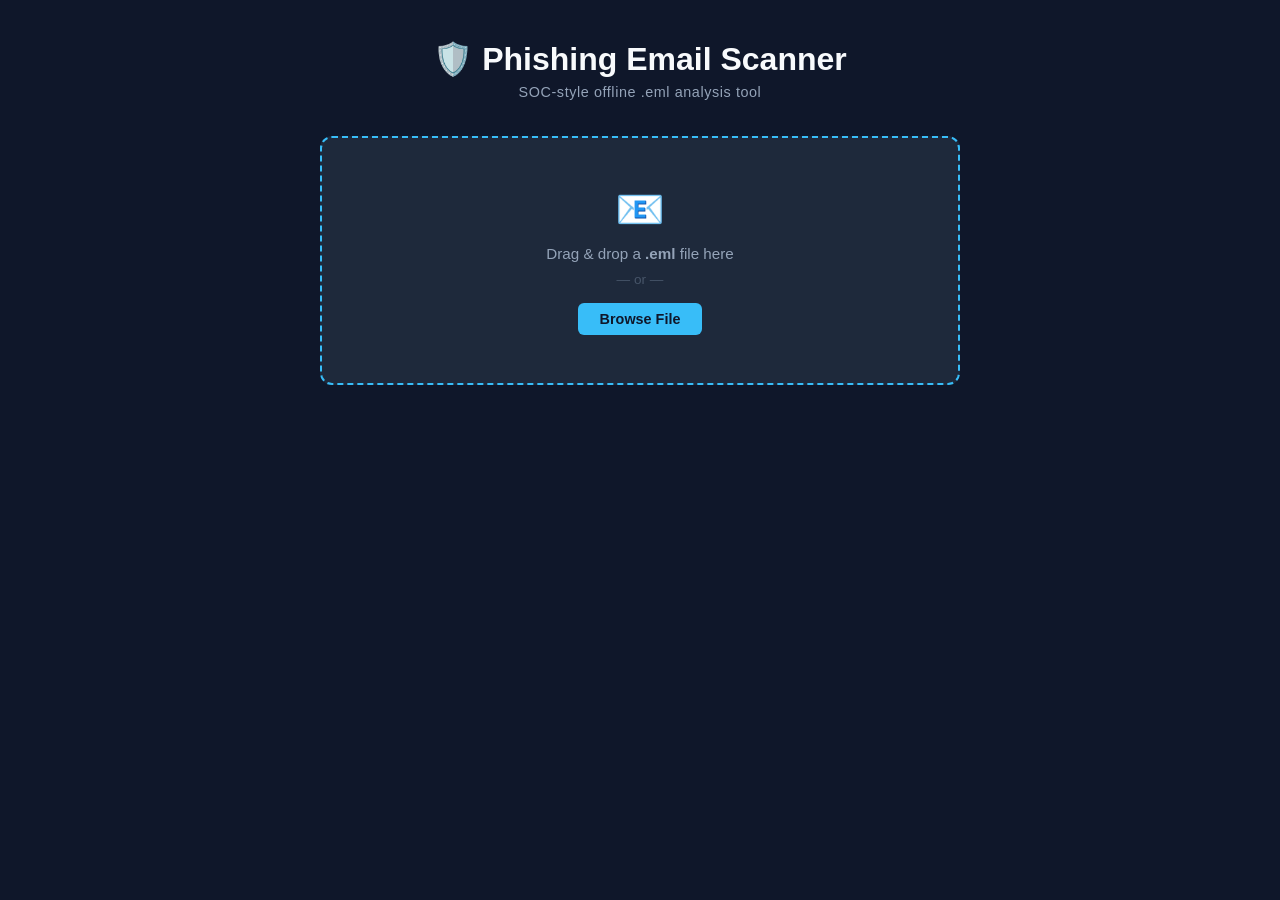
<file: templates/index.html>
<!DOCTYPE html>
<html lang="en">
<head>
    <meta charset="UTF-8" />
    <meta name="viewport" content="width=device-width, initial-scale=1.0"/>
    <title>Phishing Email Scanner</title>
    <link rel="stylesheet" href="/static/style.css" />
</head>
<body>

<div class="container">
    <div class="header">
        <h1>🛡️ Phishing Email Scanner</h1>
        <p class="subtitle">SOC-style offline .eml analysis tool</p>
    </div>

    <div id="drop-zone">
        <div class="drop-icon">📧</div>
        <p>Drag & drop a <strong>.eml</strong> file here</p>
        <p class="or">— or —</p>
        <label class="browse-btn" for="fileInput">Browse File</label>
        <input type="file" id="fileInput" accept=".eml" hidden />
    </div>

    <div id="loading" class="hidden">Scanning...</div>

    <div id="result" class="hidden">
        <div id="score-bar-wrapper">
            <div class="score-label">Risk Score: <span id="score-num"></span>/100</div>
            <div class="bar-track">
                <div id="score-bar"></div>
            </div>
        </div>

        <div id="level-badge"></div>

        <div class="meta">
            <p><span class="label">Sender:</span> <span id="sender"></span></p>
            <p><span class="label">Subject:</span> <span id="subject"></span></p>
        </div>

        <div class="reasons-box">
            <h3>Flags Detected</h3>
            <ul id="reasons"></ul>
        </div>
    </div>
</div>

<script>
const dropZone = document.getElementById("drop-zone");
const fileInput = document.getElementById("fileInput");
const resultDiv = document.getElementById("result");
const loadingDiv = document.getElementById("loading");

dropZone.addEventListener("click", () => fileInput.click());

fileInput.addEventListener("change", () => {
    if (fileInput.files[0]) uploadFile(fileInput.files[0]);
});

dropZone.addEventListener("dragover", (e) => {
    e.preventDefault();
    dropZone.classList.add("hover");
});

dropZone.addEventListener("dragleave", () => {
    dropZone.classList.remove("hover");
});

dropZone.addEventListener("drop", (e) => {
    e.preventDefault();
    dropZone.classList.remove("hover");
    const file = e.dataTransfer.files[0];
    if (file) uploadFile(file);
});

function uploadFile(file) {
    loadingDiv.classList.remove("hidden");
    resultDiv.classList.add("hidden");

    const formData = new FormData();
    formData.append("file", file);

    fetch("/upload", { method: "POST", body: formData })
        .then(res => res.json())
        .then(data => {
            loadingDiv.classList.add("hidden");

            if (data.error) {
                alert("Error: " + data.error);
                return;
            }

            const score = data.score;
            const level = data.level;

            document.getElementById("score-num").textContent = score;

            const bar = document.getElementById("score-bar");
            bar.style.width = score + "%";
            bar.className = "";
            bar.classList.add(level.toLowerCase());

            const badge = document.getElementById("level-badge");
            badge.textContent = level;
            badge.className = "badge " + level.toLowerCase();

            document.getElementById("sender").textContent = data.sender || "Unknown";
            document.getElementById("subject").textContent = data.subject || "No Subject";

            const reasonsList = document.getElementById("reasons");
            reasonsList.innerHTML = "";

            if (data.reasons.length === 0) {
                reasonsList.innerHTML = "<li>No flags detected.</li>";
            } else {
                data.reasons.forEach(r => {
                    const li = document.createElement("li");
                    li.textContent = r;
                    reasonsList.appendChild(li);
                });
            }

            resultDiv.classList.remove("hidden");
        })
        .catch(() => {
            loadingDiv.classList.add("hidden");
            alert("Something went wrong. Make sure Flask is running.");
        });
}
</script>

</body>
</html>
</file>
<file: static/style.css>
* {
    box-sizing: border-box;
    margin: 0;
    padding: 0;
}

body {
    font-family: 'Segoe UI', Arial, sans-serif;
    background: #0f172a;
    color: #e2e8f0;
    min-height: 100vh;
    padding: 40px 20px;
}

.container {
    max-width: 640px;
    margin: auto;
}

.header {
    text-align: center;
    margin-bottom: 36px;
}

.header h1 {
    font-size: 2rem;
    font-weight: 700;
    color: #f8fafc;
}

.subtitle {
    color: #94a3b8;
    margin-top: 6px;
    font-size: 0.9rem;
    letter-spacing: 0.04em;
}

#drop-zone {
    border: 2px dashed #38bdf8;
    border-radius: 12px;
    padding: 48px 24px;
    text-align: center;
    cursor: pointer;
    transition: background 0.2s, border-color 0.2s;
    background: #1e293b;
}

#drop-zone:hover, #drop-zone.hover {
    background: #1a2f47;
    border-color: #7dd3fc;
}

.drop-icon {
    font-size: 2.5rem;
    margin-bottom: 12px;
}

#drop-zone p {
    color: #94a3b8;
    font-size: 0.95rem;
    margin: 4px 0;
}

.or {
    margin: 10px 0 !important;
    color: #475569 !important;
    font-size: 0.85rem !important;
}

.browse-btn {
    display: inline-block;
    margin-top: 6px;
    padding: 8px 22px;
    background: #38bdf8;
    color: #0f172a;
    border-radius: 6px;
    font-weight: 600;
    cursor: pointer;
    font-size: 0.9rem;
    transition: background 0.2s;
}

.browse-btn:hover {
    background: #7dd3fc;
}

#loading {
    text-align: center;
    margin-top: 28px;
    color: #94a3b8;
    font-size: 1rem;
    letter-spacing: 0.05em;
    animation: pulse 1.2s infinite;
}

@keyframes pulse {
    0%, 100% { opacity: 1; }
    50% { opacity: 0.4; }
}

.hidden {
    display: none !important;
}

#result {
    margin-top: 32px;
    background: #1e293b;
    border-radius: 12px;
    padding: 28px;
}

.score-label {
    font-size: 1rem;
    color: #94a3b8;
    margin-bottom: 8px;
}

.bar-track {
    background: #334155;
    border-radius: 999px;
    height: 12px;
    overflow: hidden;
}

#score-bar {
    height: 100%;
    border-radius: 999px;
    transition: width 0.6s ease;
}

#score-bar.low    { background: #22c55e; }
#score-bar.medium { background: #f59e0b; }
#score-bar.high   { background: #ef4444; }

.badge {
    display: inline-block;
    margin-top: 14px;
    padding: 4px 16px;
    border-radius: 999px;
    font-weight: 700;
    font-size: 0.85rem;
    letter-spacing: 0.08em;
    text-transform: uppercase;
}

.badge.low    { background: #14532d; color: #86efac; }
.badge.medium { background: #78350f; color: #fde68a; }
.badge.high   { background: #7f1d1d; color: #fca5a5; }

.meta {
    margin-top: 20px;
    border-top: 1px solid #334155;
    padding-top: 16px;
    font-size: 0.9rem;
    line-height: 1.7;
}

.meta .label {
    color: #94a3b8;
    font-weight: 600;
    margin-right: 6px;
}

.reasons-box {
    margin-top: 20px;
    border-top: 1px solid #334155;
    padding-top: 16px;
}

.reasons-box h3 {
    font-size: 0.95rem;
    color: #94a3b8;
    margin-bottom: 10px;
    text-transform: uppercase;
    letter-spacing: 0.06em;
}

.reasons-box ul {
    list-style: none;
    padding: 0;
}

.reasons-box li {
    padding: 6px 0 6px 16px;
    position: relative;
    font-size: 0.88rem;
    color: #cbd5e1;
    border-bottom: 1px solid #1e293b;
}

.reasons-box li::before {
    content: "⚠";
    position: absolute;
    left: 0;
    color: #f59e0b;
}
</style>
</file>
